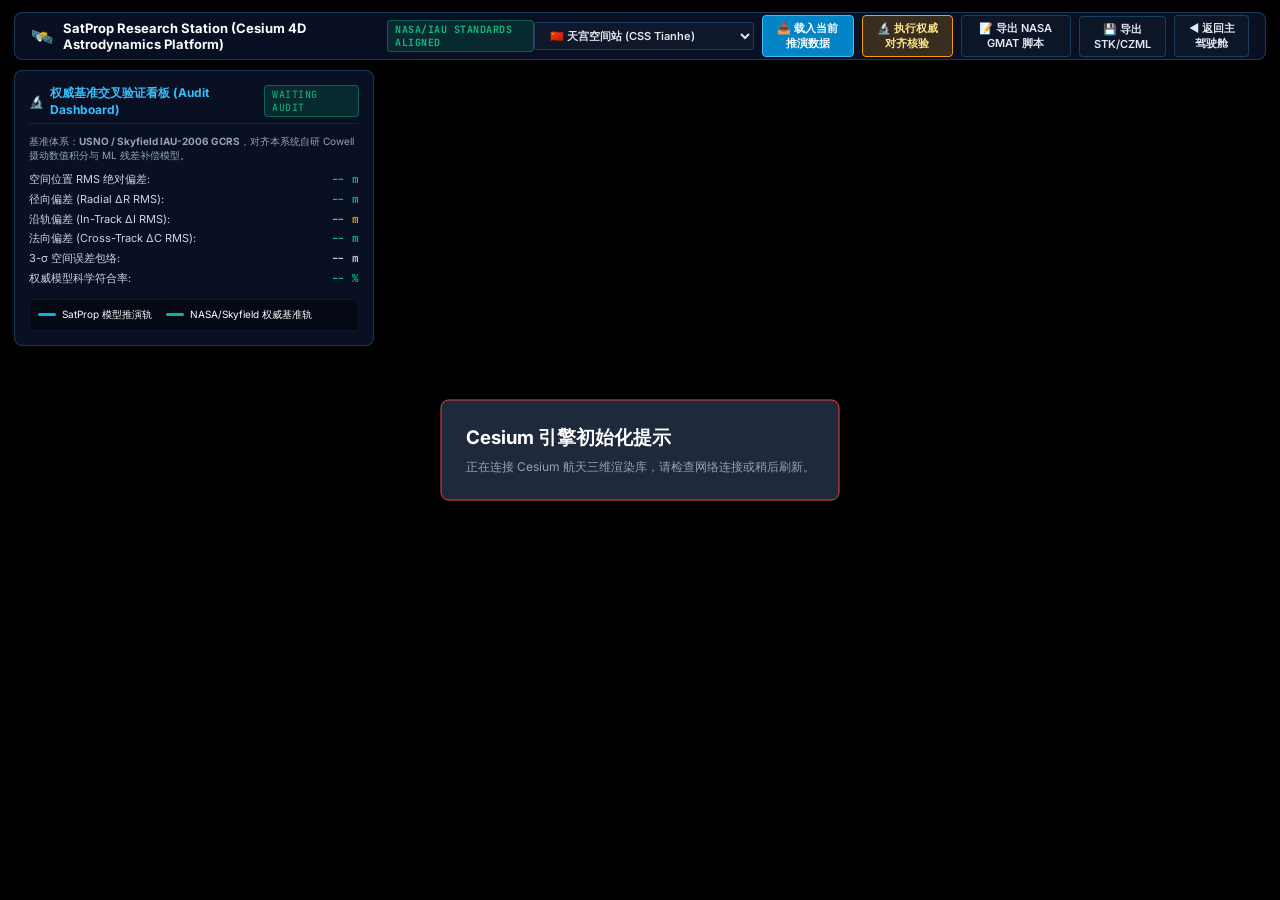
<file: research_workbench/cesium_station/index.html>
<!DOCTYPE html>
<html lang="zh-CN">
<head>
    <meta charset="UTF-8">
    <meta name="viewport" content="width=device-width, initial-scale=1.0">
    <title>SatProp Research Station | 航天科研级 4D 任务分析与权威交叉验证工作台</title>
    <!-- CesiumJS CSS & JS -->
    <link href="https://cesium.com/downloads/cesiumjs/releases/1.115/Build/Cesium/Widgets/widgets.css" rel="stylesheet">
    <script src="https://cesium.com/downloads/cesiumjs/releases/1.115/Build/Cesium/Cesium.js"></script>
    <!-- Google Fonts -->
    <link href="https://fonts.googleapis.com/css2?family=Inter:wght@400;500;600;700;800&family=JetBrains+Mono:wght@400;500;600;700&display=swap" rel="stylesheet">
    <style>
        :root {
            --bg-glass: rgba(11, 19, 41, 0.88);
            --border-card: rgba(56, 189, 248, 0.25);
            --color-nominal: #10b981;
            --color-warning: #f59e0b;
            --color-telemetry: #06b6d4;
            --font-mono: 'JetBrains Mono', monospace;
            --font-sans: 'Inter', sans-serif;
        }
        * { box-sizing: border-box; margin: 0; padding: 0; }
        html, body, #cesiumContainer {
            width: 100%; height: 100%; overflow: hidden; background: #000;
            font-family: var(--font-sans); color: #fff;
        }

        /* Top Research HUD Navigation */
        #research-topbar {
            position: absolute; top: 12px; left: 14px; right: 14px;
            height: 48px; background: var(--bg-glass); backdrop-filter: blur(14px);
            border: 1px solid var(--border-card); border-radius: 8px;
            display: flex; align-items: center; justify-content: space-between;
            padding: 0 16px; z-index: 100; box-shadow: 0 8px 32px rgba(0,0,0,0.6);
        }
        .res-brand {
            display: flex; align-items: center; gap: 10px; font-weight: 700; font-size: 13px;
        }
        .res-badge {
            background: rgba(16, 185, 129, 0.15); border: 1px solid rgba(16, 185, 129, 0.4);
            color: var(--color-nominal); font-size: 10px; padding: 2px 7px; border-radius: 4px;
            font-family: var(--font-mono); letter-spacing: 0.05em;
        }
        .res-actions {
            display: flex; align-items: center; gap: 8px;
        }
        .res-btn {
            background: rgba(15, 23, 42, 0.85); border: 1px solid var(--border-card);
            color: #e2e8f0; padding: 5px 11px; border-radius: 4px; font-size: 11px;
            font-weight: 600; cursor: pointer; display: flex; align-items: center; gap: 5px;
            transition: all 0.15s ease; font-family: var(--font-sans);
        }
        .res-btn:hover {
            background: rgba(56, 189, 248, 0.2); border-color: #38bdf8; color: #fff;
        }
        .res-btn.primary {
            background: #0284c7; border-color: #38bdf8; color: #fff;
        }
        .res-btn.primary:hover { background: #0369a1; }
        .res-btn.gold {
            background: rgba(245, 158, 11, 0.2); border-color: #f59e0b; color: #fde68a;
        }

        /* Verification Discrepancy Card (Floating Left) */
        #verification-card {
            position: absolute; top: 70px; left: 14px; width: 360px;
            background: var(--bg-glass); backdrop-filter: blur(16px);
            border: 1px solid var(--border-card); border-radius: 8px;
            padding: 14px; z-index: 100; box-shadow: 0 12px 40px rgba(0,0,0,0.7);
        }
        .card-header {
            display: flex; align-items: center; justify-content: space-between;
            margin-bottom: 10px; padding-bottom: 6px; border-bottom: 1px solid rgba(255,255,255,0.08);
        }
        .card-title {
            font-size: 12px; font-weight: 700; color: #38bdf8; display: flex; align-items: center; gap: 6px;
        }
        .metric-row {
            display: flex; justify-content: space-between; align-items: center;
            font-size: 11px; line-height: 1.8; color: #cbd5e1;
        }
        .metric-val {
            font-family: var(--font-mono); font-weight: 600;
        }
        .metric-val.nominal { color: var(--color-nominal); }
        .metric-val.warning { color: var(--color-warning); }

        /* Trajectory Legend */
        .legend-box {
            display: flex; gap: 14px; margin-top: 10px; padding: 8px;
            background: rgba(0,0,0,0.4); border-radius: 4px; border: 1px solid rgba(255,255,255,0.05);
            font-size: 10px;
        }
        .legend-item { display: flex; align-items: center; gap: 6px; }
        .legend-line { width: 18px; height: 3px; border-radius: 2px; }

        /* Custom Cesium Overrides */
        .cesium-viewer-bottom { display: none; }
        .cesium-viewer-toolbar { top: 70px; right: 14px; }
        .cesium-timeline-container { bottom: 10px; left: 14px; right: 14px; border-radius: 6px; }
    </style>
</head>
<body>
    <div id="cesiumContainer"></div>

    <!-- Top Mission Control Navigation -->
    <header id="research-topbar">
        <div class="res-brand">
            <span style="font-size:18px;">🛰️</span>
            <span>SatProp Research Station (Cesium 4D Astrodynamics Platform)</span>
            <span class="res-badge">NASA/IAU STANDARDS ALIGNED</span>
        </div>
        <div class="res-actions">
            <select id="select-res-sat" class="res-btn" style="background:#0f172a;">
                <option value="tiangong" selected>🇨🇳 天宫空间站 (CSS Tianhe)</option>
                <option value="iss">🇺🇸 国际空间站 (ISS)</option>
                <option value="beidou">🇨🇳 北斗三号导航星 (BeiDou-3 M5)</option>
                <option value="sentinel1a">🇪🇺 哨兵-1A 遥感卫星</option>
            </select>
            <button id="btn-load-mission-data" class="res-btn primary" title="拉取当前前端计算的实测推演轨道与姿态并在 Cesium 中复现">
                📥 载入当前推演数据
            </button>
            <button id="btn-run-cross-audit" class="res-btn gold" title="使用 Skyfield/Astropy 权威标准进行数值交叉核验">
                🔬 执行权威对齐核验
            </button>
            <button id="btn-export-gmat" class="res-btn" title="生成标准 NASA GMAT 任务分析脚本">
                📝 导出 NASA GMAT 脚本
            </button>
            <button id="btn-export-czml" class="res-btn" title="导出标准 AGI STK / Cesium CZML 文件">
                💾 导出 STK/CZML
            </button>
            <button id="btn-back-to-cockpit" class="res-btn" onclick="window.location.href='/'">
                ◀ 返回主驾驶舱
            </button>
        </div>
    </header>

    <!-- Verification Discrepancy Card -->
    <aside id="verification-card">
        <div class="card-header">
            <div class="card-title">
                <span>🔬</span>
                <span>权威基准交叉验证看板 (Audit Dashboard)</span>
            </div>
            <span id="audit-verdict-badge" class="res-badge">WAITING AUDIT</span>
        </div>

        <div style="font-size:10px; color:#94a3b8; margin-bottom:8px; line-height:1.4;">
            基准体系：<b>USNO / Skyfield IAU-2006 GCRS</b>，对齐本系统自研 Cowell 摄动数值积分与 ML 残差补偿模型。
        </div>

        <div class="metric-row">
            <span>空间位置 RMS 绝对偏差:</span>
            <b id="audit-pos-rms" class="metric-val nominal">-- m</b>
        </div>
        <div class="metric-row">
            <span>径向偏差 (Radial ΔR RMS):</span>
            <b id="audit-ric-r" class="metric-val nominal">-- m</b>
        </div>
        <div class="metric-row">
            <span>沿轨偏差 (In-Track ΔI RMS):</span>
            <b id="audit-ric-i" class="metric-val warning">-- m</b>
        </div>
        <div class="metric-row">
            <span>法向偏差 (Cross-Track ΔC RMS):</span>
            <b id="audit-ric-c" class="metric-val nominal">-- m</b>
        </div>
        <div class="metric-row">
            <span>3-σ 空间误差包络:</span>
            <b id="audit-pos-3sigma" class="metric-val">-- m</b>
        </div>
        <div class="metric-row">
            <span>权威模型科学符合率:</span>
            <b id="audit-parity-pct" class="metric-val nominal">-- %</b>
        </div>

        <!-- Trajectory Legend -->
        <div class="legend-box">
            <div class="legend-item">
                <span class="legend-line" style="background:#06b6d4;"></span>
                <span>SatProp 模型推演轨</span>
            </div>
            <div class="legend-item">
                <span class="legend-line" style="background:#10b981;"></span>
                <span>NASA/Skyfield 权威基准轨</span>
            </div>
        </div>
    </aside>

    <script>
        // Initialize Cesium Viewer with high-precision inertial reference frame
        let viewer;
        try {
            viewer = new Cesium.Viewer('cesiumContainer', {
                imageryProvider: new Cesium.OpenStreetMapImageryProvider({
                    url: 'https://tile.openstreetmap.org/'
                }),
                baseLayerPicker: true,
                geocoder: false,
                homeButton: true,
                infoBox: true,
                selectionIndicator: true,
                navigationHelpButton: false,
                animation: true,
                timeline: true,
                scene3DOnly: true,
                shouldAnimate: true
            });
            viewer.scene.globe.enableLighting = true;
        } catch (e) {
            console.error('Cesium initialization failed:', e);
            document.body.innerHTML += '<div style="position:absolute;top:50%;left:50%;transform:translate(-50%,-50%);background:#1e293b;padding:24px;border-radius:8px;border:1px solid #ef4444;color:#fff;"><h3>Cesium 引擎初始化提示</h3><p style="margin-top:8px;font-size:12px;color:#94a3b8;">正在连接 Cesium 航天三维渲染库，请检查网络连接或稍后刷新。</p></div>';
        }

        let currentCzmlDataSource = null;

        // 1. Load Mission CZML from Backend
        async function loadMissionCZML(satId = 'tiangong') {
            const btn = document.getElementById('btn-load-mission-data');
            btn.textContent = '⏳ 正在加载 CZML...';
            btn.disabled = true;

            try {
                const res = await fetch(`/api/research/czml?sat_id=${encodeURIComponent(satId)}`);
                const czmlData = await res.json();

                if (currentCzmlDataSource) {
                    viewer.dataSources.remove(currentCzmlDataSource);
                }

                currentCzmlDataSource = await viewer.dataSources.add(Cesium.CzmlDataSource.load(czmlData));
                viewer.zoomTo(currentCzmlDataSource);
                btn.textContent = '✅ CZML 轨迹加载成功';
            } catch (err) {
                console.error('CZML load error:', err);
                alert('CZML 加载失败: ' + err.message);
                btn.textContent = '📥 载入当前推演数据';
            } finally {
                btn.disabled = false;
            }
        }

        // 2. Run Cross-Audit against Skyfield/Astropy
        async function runCrossAudit(satId = 'tiangong') {
            const btn = document.getElementById('btn-run-cross-audit');
            btn.textContent = '🔬 正在计算权威比对...';
            btn.disabled = true;

            try {
                const res = await fetch(`/api/research/verify`, {
                    method: 'POST',
                    headers: { 'Content-Type': 'application/json' },
                    body: JSON.stringify({ sat_id: satId, duration_s: 5500.0, step_s: 60.0 })
                });
                const report = await res.json();

                if (report.status === 'success') {
                    const m = report.metrics;
                    document.getElementById('audit-pos-rms').textContent = `${m.rms_position_m} m`;
                    document.getElementById('audit-ric-r').textContent = `${m.radial_rms_m} m`;
                    document.getElementById('audit-ric-i').textContent = `${m.in_track_rms_m} m`;
                    document.getElementById('audit-ric-c').textContent = `${m.cross_track_rms_m} m`;
                    document.getElementById('audit-pos-3sigma').textContent = `${m.sigma3_position_m} m`;
                    document.getElementById('audit-parity-pct').textContent = `${report.evaluation.scientific_parity_pct}%`;
                    document.getElementById('audit-verdict-badge').textContent = report.evaluation.verdict;

                    // Automatically reload CZML to show both trajectories side-by-side
                    await loadMissionCZML(satId);
                } else {
                    alert('验证分析失败: ' + (report.message || '未知错误'));
                }
            } catch (err) {
                console.error('Audit failed:', err);
                alert('权威核验调用失败: ' + err.message);
            } finally {
                btn.disabled = false;
                btn.textContent = '🔬 执行权威对齐核验';
            }
        }

        // 3. Export NASA GMAT script
        document.getElementById('btn-export-gmat').addEventListener('click', () => {
            const satId = document.getElementById('select-res-sat').value;
            window.open(`/api/research/export_gmat?sat_id=${encodeURIComponent(satId)}`, '_blank');
        });

        // 4. Export CZML file
        document.getElementById('btn-export-czml').addEventListener('click', () => {
            const satId = document.getElementById('select-res-sat').value;
            window.open(`/api/research/download_czml?sat_id=${encodeURIComponent(satId)}`, '_blank');
        });

        document.getElementById('btn-load-mission-data').addEventListener('click', () => {
            const satId = document.getElementById('select-res-sat').value;
            loadMissionCZML(satId);
        });

        document.getElementById('btn-run-cross-audit').addEventListener('click', () => {
            const satId = document.getElementById('select-res-sat').value;
            runCrossAudit(satId);
        });

        document.getElementById('select-res-sat').addEventListener('change', (e) => {
            loadMissionCZML(e.target.value);
        });

        // Auto load on start
        window.addEventListener('load', () => {
            if (viewer) {
                loadMissionCZML('tiangong');
            }
        });
    </script>
</body>
</html>
</file>
